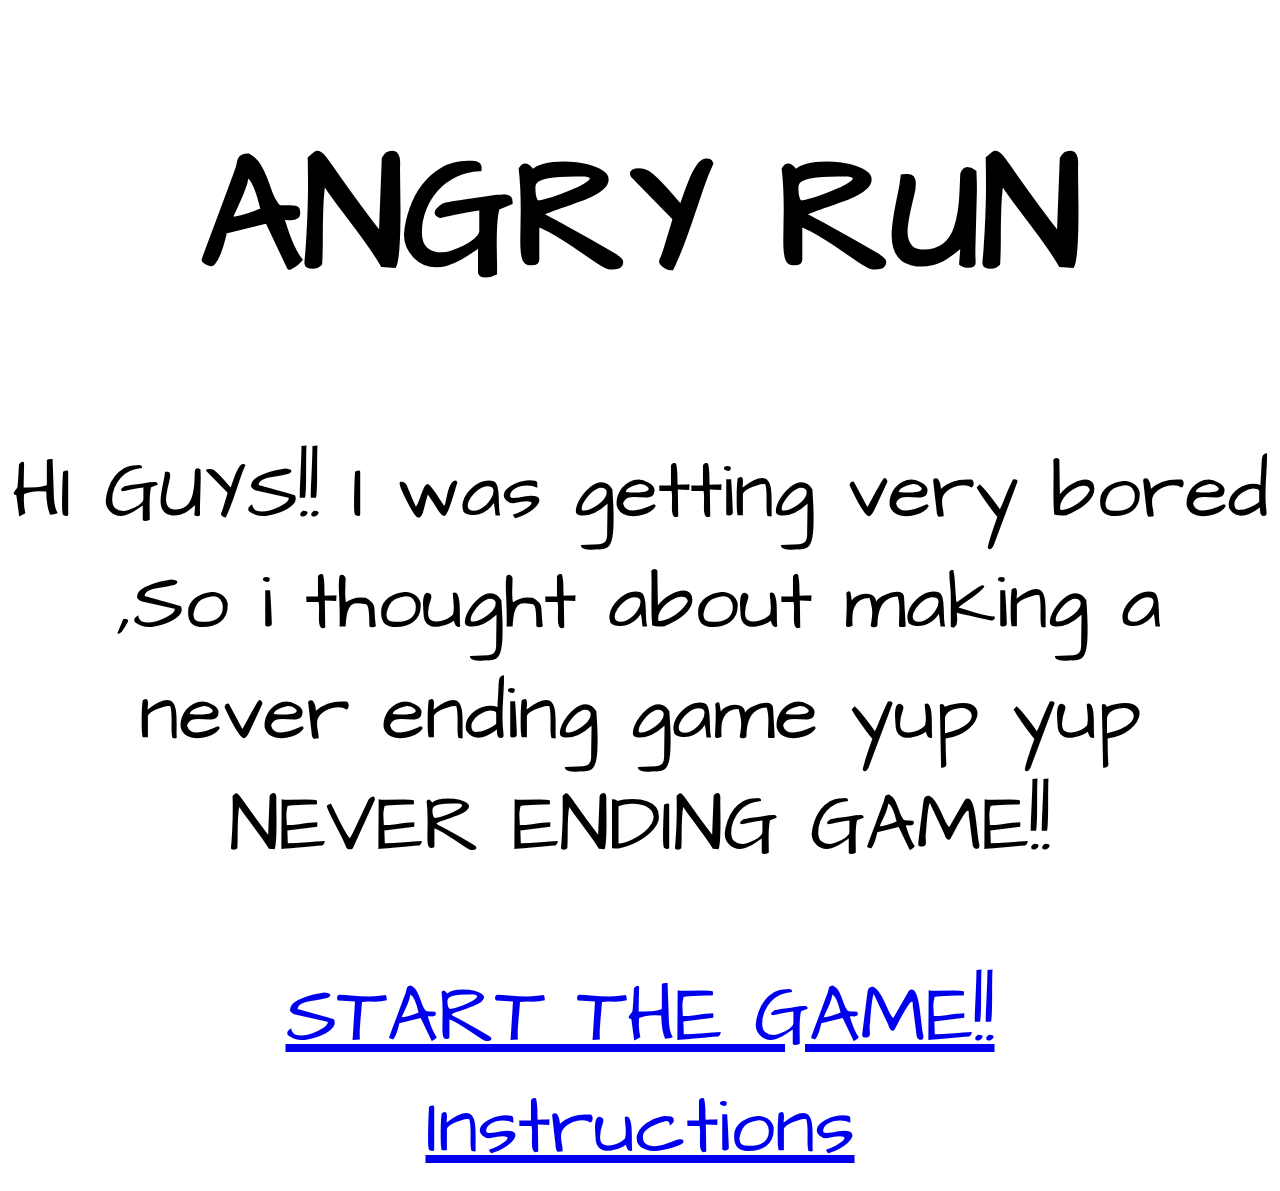
<file: index.html>
<!DOCTYPE html>
<html lang="en">
<head>
    <meta charset="UTF-8">
    <meta name="viewport" content="width=device-width, initial-scale=1.0">
    <title>Angry Red</title>
    <link rel="stylesheet" href="style.css">
</head>
<body>
    <h1 class="angry">ANGRY RUN</h1>
    <p>HI GUYS!! I was getting very bored ,So i thought about making a never ending game yup yup NEVER ENDING GAME!!</p>

    
    <div class="next">
        <a href="1.html">START THE GAME!!</a>
      </div>
      <div class="instrc">
        <a href="instrc.html">Instructions</a>
      </div>
</body>
</html>
</file>
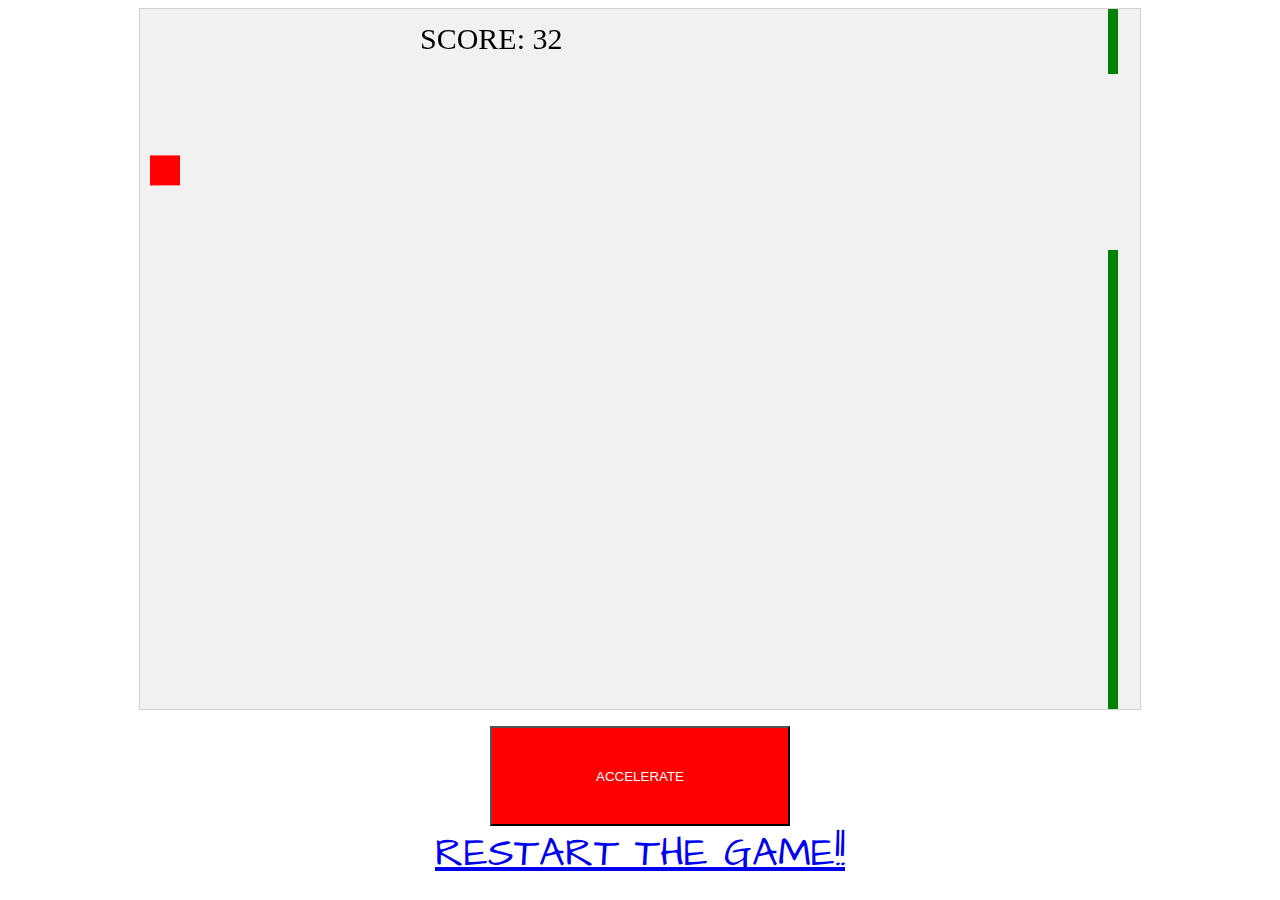
<file: 1.html>
<!DOCTYPE html>
<html>
<head>
<meta name="viewport" content="width=device-width, initial-scale=1.0"/>
<style>
canvas {
    border:1px solid #d3d3d3;
    background-color: #f1f1f1;
}
</style>
<link rel="stylesheet" href="1.css">
</head>
<body onload="startGame()" class="game2">
<script>

var myGamePiece;
var myObstacles = [];
var myScore;

function startGame() {
    myGamePiece = new component(30, 30, "red", 10, 120);
    console.log("start game works")
    myGamePiece.gravity = 0.05;
    myScore = new component("30px", "Consolas", "black", 280, 40, "text");
    myGameArea.start();
}

var myGameArea = {
    canvas : document.createElement("canvas"),
    start : function() {
        this.canvas.width = 1000;
        this.canvas.height = 700;
        this.context = this.canvas.getContext("2d");
        document.body.insertBefore(this.canvas, document.body.childNodes[0]);
        this.frameNo = 0;
        this.interval = setInterval(updateGameArea, 20);
        },
    clear : function() {
        this.context.clearRect(0, 0, this.canvas.width, this.canvas.height);
    }
}

function component(width, height, color, x, y, type) {
    this.type = type;
    this.score = 0;
    this.width = width;
    this.height = height;
    this.speedX = 0;
    this.speedY = 0;    
    this.x = x;
    this.y = y;
    this.gravity = 0;
    this.gravitySpeed = 0;
    this.update = function() {
        ctx = myGameArea.context;
        if (this.type == "text") {
            ctx.font = this.width + " " + this.height;
            ctx.fillStyle = color;
            ctx.fillText(this.text, this.x, this.y);
        } else {
            ctx.fillStyle = color;
            ctx.fillRect(this.x, this.y, this.width, this.height);
        }
    }
    this.newPos = function() {
        this.gravitySpeed += this.gravity;
        this.x += this.speedX;
        this.y += this.speedY + this.gravitySpeed;
        this.hitBottom();
    }
    this.hitBottom = function() {
        var rockbottom = myGameArea.canvas.height - this.height;
        if (this.y > rockbottom) {
            this.y = rockbottom;
            this.gravitySpeed = 0;
        }
    
        this.hitTop = function () {
                if (this.y < 0) {
                    this.y = 0;
                }
        }

this.newPos = function () {
                this.gravitySpeed += this.gravity;
                this.x += this.speedX;
                this.y += this.speedY + this.gravitySpeed;
                this.hitBottom();
                this.hitTop();
                if (str == "Right") this.x += 5;
                if (str == "Left") this.x -= 5;
                if (str == "Up") this.y -= 10;
                if (str == "Down") this.y += 3;

            }
    }
    this.crashWith = function(otherobj) {
        var myleft = this.x;
        var myright = this.x + (this.width);
        var mytop = this.y;
        var mybottom = this.y + (this.height);
        var otherleft = otherobj.x;
        var otherright = otherobj.x + (otherobj.width);
        var othertop = otherobj.y;
        var otherbottom = otherobj.y + (otherobj.height);
        var crash = true;
        if ((mybottom < othertop) || (mytop > otherbottom) || (myright < otherleft) || (myleft > otherright)) {
            crash = false;
        }
        return crash;
    }
}

function updateGameArea() {
    var x, height, gap, minHeight, maxHeight, minGap, maxGap;
    for (i = 0; i < myObstacles.length; i += 1) {
        if (myGamePiece.crashWith(myObstacles[i])) {
            return;
        } 
    }
    myGameArea.clear();
    myGameArea.frameNo += 1;
    if (myGameArea.frameNo == 1 || everyinterval(150)) {
        x = myGameArea.canvas.width;
        minHeight = 20;
        maxHeight = 200;
        height = Math.floor(Math.random()*(maxHeight-minHeight+1)+minHeight);
        minGap = 50;
        maxGap = 200;
        gap = Math.floor(Math.random()*(maxGap-minGap+1)+minGap);
        myObstacles.push(new component(10, height, "green", x, 0));
        myObstacles.push(new component(10, x - height - gap, "green", x, height + gap));
    }
    for (i = 0; i < myObstacles.length; i += 1) {
        myObstacles[i].x += -1;
        myObstacles[i].update();
    }
    myScore.text="SCORE: " + myGameArea.frameNo;
    myScore.update();
    myGamePiece.newPos();
    myGamePiece.update();
}

function everyinterval(n) {
    if ((myGameArea.frameNo / n) % 1 == 0) {return true;}
    return false;
}


function accelerate(n) {
    myGamePiece.gravity = n;
}

</script>
<br>
<button onmousedown="accelerate(-0.2)" onmouseup="accelerate(0.05)" class="button">ACCELERATE</button>

<div class="restart">
    <a href="1.html">RESTART THE GAME!!</a>
  </div>
<script src="./app.js"></script>
</body>
</html>
</file>
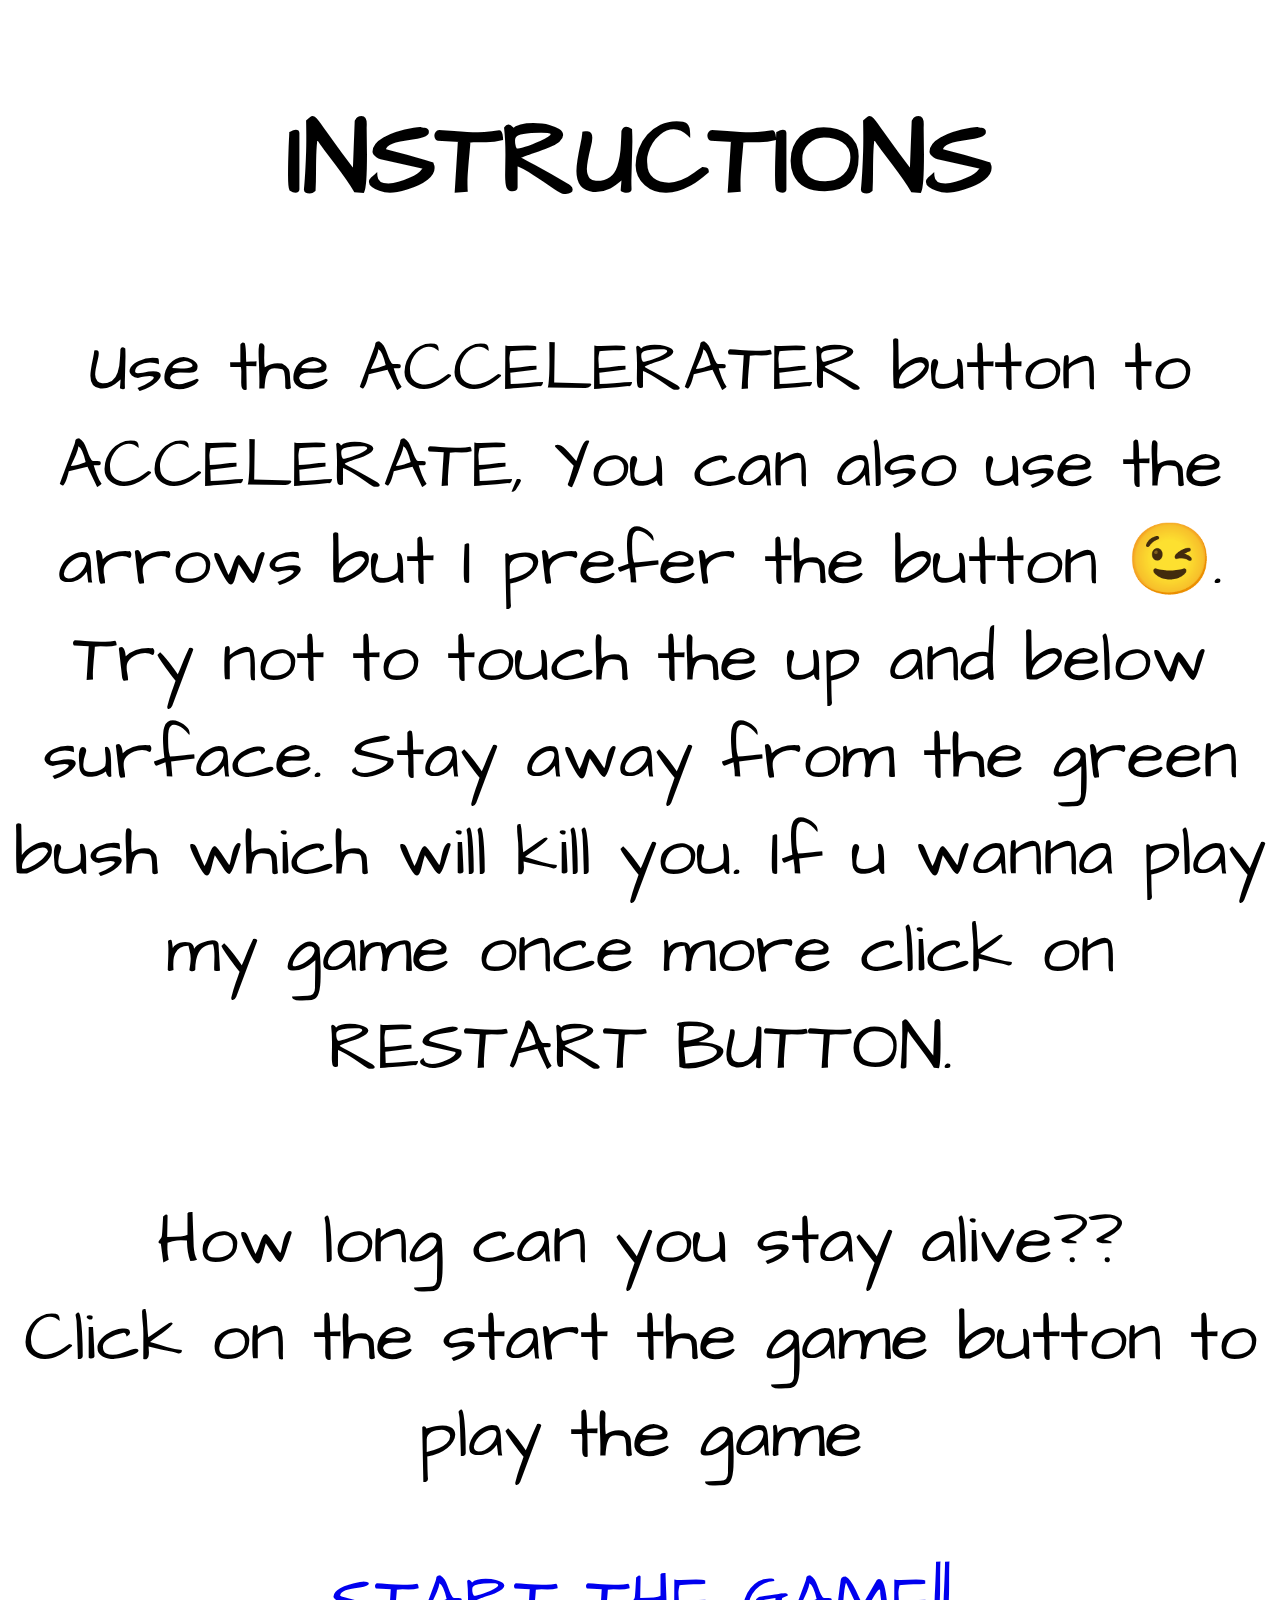
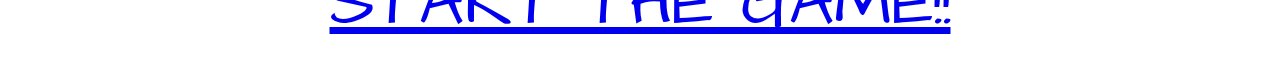
<file: instrc.html>
<!DOCTYPE html>
<html lang="en">
<head>
    <meta charset="UTF-8">
    <meta name="viewport" content="width=device-width, initial-scale=1.0">
    <title>Instructions</title>
    <link rel="stylesheet" href="instrc.css">
</head>
<body>
    <h2>INSTRUCTIONS</h2>


       
<p>
    Use the ACCELERATER button to ACCELERATE, You can also use the arrows but I prefer the button 😉.
        Try not to touch the up and below surface.
        Stay away from the green bush which will kill you.
        If u wanna play my game once more click on RESTART BUTTON.
    <br><br> 
    
    
    How long can you stay alive??<br> Click on the start the game button to play the game</p>
<div class="next">
    <a href="1.html">START THE GAME!!</a>
  </div>


</body>
</html>
</file>
<file: style.css>
@import url('https://fonts.googleapis.com/css2?family=Architects+Daughter&display=swap');

body{
    text-align: center;
    font-family: 'Architects Daughter', cursive;
    background-image: url("https://www.fg-a.com/wallpapers/white-marble-4-2018.jpg");
    background-size: cover;
    font-size: 80px;
}

.next{
    font:  300px; ;
}
</file>
<file: 1.css>
@import url('https://fonts.googleapis.com/css2?family=Architects+Daughter&display=swap');
body{
    text-align: center;
    font-family: 'Architects Daughter', cursive;
    background-image: url("https://www.fg-a.com/wallpapers/white-marble-4-2018.jpg");
    background-size: cover;
    font-size: 40px;
}

.next{
    font:  500px; ;
}

button{
height: 100px;
width: 300px;
background-color: red;
color: white;
}
</file>
<file: instrc.css>
@import url('https://fonts.googleapis.com/css2?family=Architects+Daughter&display=swap');
body{
    text-align: center;
    font-family: 'Architects Daughter', cursive;
    background-image: url("https://www.fg-a.com/wallpapers/white-marble-4-2018.jpg");
    background-size: cover;
    font-size: 70px;
}



button{
height: 300px;
width: 500px;
}
</file>
